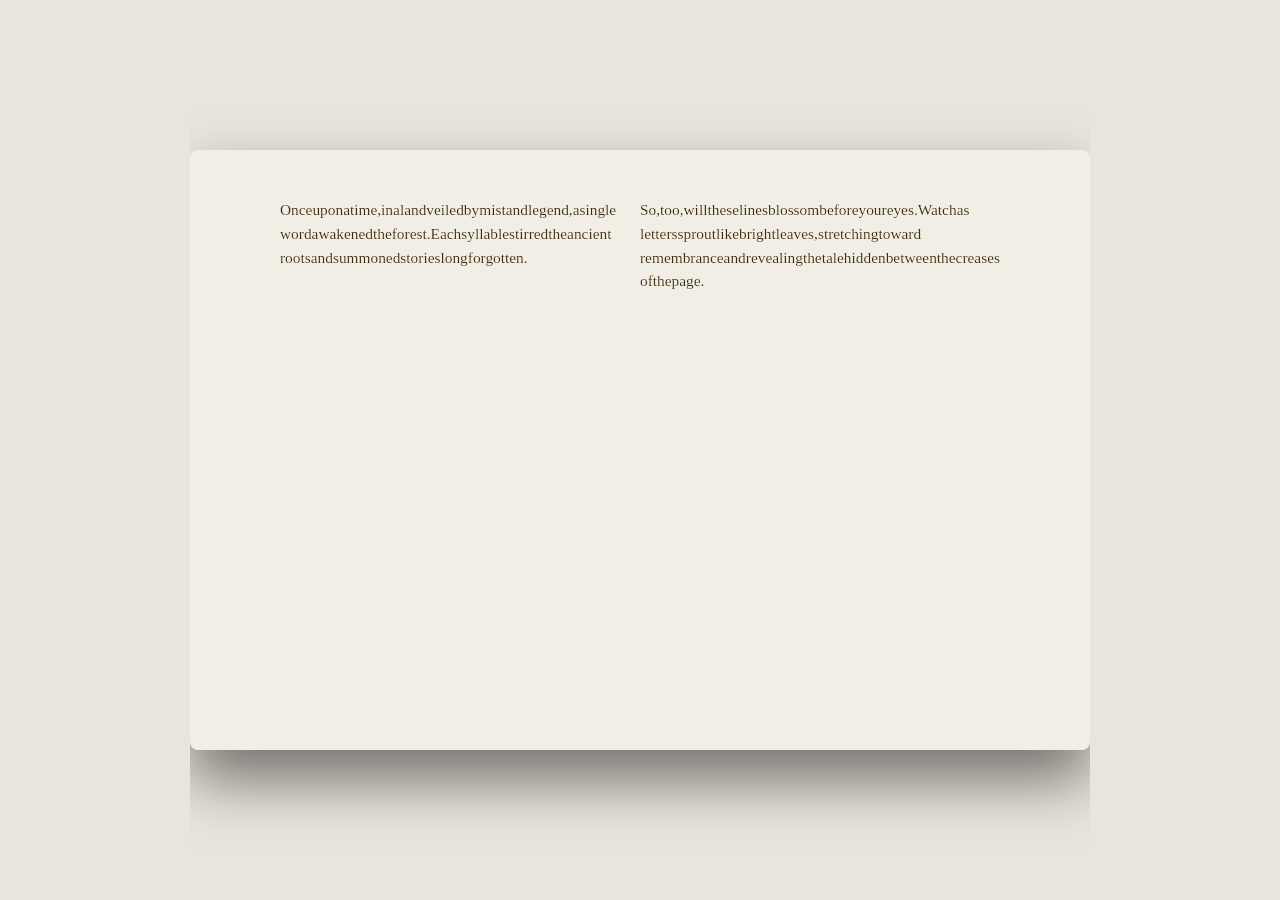
<file: images/t/book_word_bloom.html>
<!DOCTYPE html>
<html lang="en">

<head>
  <meta charset="UTF-8">
  <meta name="viewport" content="width=device-width, initial-scale=1.0" />
  <title>Word‑Bloom Book Animation</title>
  <style>
    :root {
      --book-width: min(90vw, 900px);
      --book-ratio: 3/2;
      /* width / height */
      --bg: url("https://images.unsplash.com/photo-1455390582262-044cdead277a?auto=format&fit=crop&w=1200&q=80");
    }

    /* ---- LAYOUT ---- */
    html,
    body {
      height: 100%;
      margin: 0;
      display: flex;
      align-items: center;
      justify-content: center;
      background: #e9e5dc;
      font-family: "Georgia", "Times New Roman", serif;
      overflow: hidden;
    }

    .book {
      width: var(--book-width);
      aspect-ratio: var(--book-ratio);
      position: relative;
      background-image: var(--bg);
      background-size: cover;
      background-position: center;
      box-shadow: 0 30px 60px rgba(0, 0, 0, .5);
      border-radius: 8px;
      overflow: hidden;
    }

    /* dim/texture overlay to blend text with page */
    .book::after {
      content: "";
      position: absolute;
      inset: 0;
      background: rgba(245, 240, 225, .4);
      mix-blend-mode: overlay;
      pointer-events: none;
    }

    .pages {
      display: grid;
      grid-template-columns: 1fr 1fr;
      position: absolute;
      inset: 8% 10%;
      /* leave margins */
    }

    .page-text {
      position: relative;
      color: #2b210d;
      font-size: clamp(14px, 1.2vw, 22px);
      line-height: 1.55;
    }

    .page-text span {
      opacity: 0;
      display: inline-block;
      transform-origin: center bottom;
      animation: wordBloom 1.8s ease-out forwards;
    }

    /* ---- KEYFRAME for each word ---- */
    @keyframes wordBloom {
      0% {
        opacity: 0;
        transform: translateY(18px) scale(.8) rotate(2deg);
      }

      60% {
        opacity: 1;
        transform: translateY(-4px) scale(1.05) rotate(0deg);
      }

      100% {
        opacity: 1;
        transform: translateY(0) scale(1);
      }
    }
  </style>
</head>

<body>
  <div class="book">
    <div class="pages">
      <div class="page-text" id="leftPage"></div>
      <div class="page-text" id="rightPage"></div>
    </div>
  </div>

  <script>
    /* --------------- CONFIG --------------- */
    const textLeft = `Once upon a time, in a land veiled by mist and legend, a single word awakened the forest. Each syllable stirred the ancient roots and summoned stories long forgotten.`;
    const textRight = `So, too, will these lines blossom before your eyes. Watch as letters sprout like bright leaves, stretching toward remembrance and revealing the tale hidden between the creases of the page.`;

    /* Helper to explode words into span elements with staggered animation */
    function populate(pageEl, txt, startDelay = 0) {
      const words = txt.split(/\s+/);
      words.forEach((w, i) => {
        const span = document.createElement('span');
        span.textContent = w + (i === words.length - 1 ? '' : ' ');
        span.style.animationDelay = `${startDelay + i * 0.15}s`; // 150ms stagger
        pageEl.appendChild(span);
      });
    }

    populate(document.getElementById('leftPage'), textLeft, 0.3); // small pre-delay
    populate(document.getElementById('rightPage'), textRight, 1.8); // start after first page blooms
  </script>
</body>

</html>
</file>
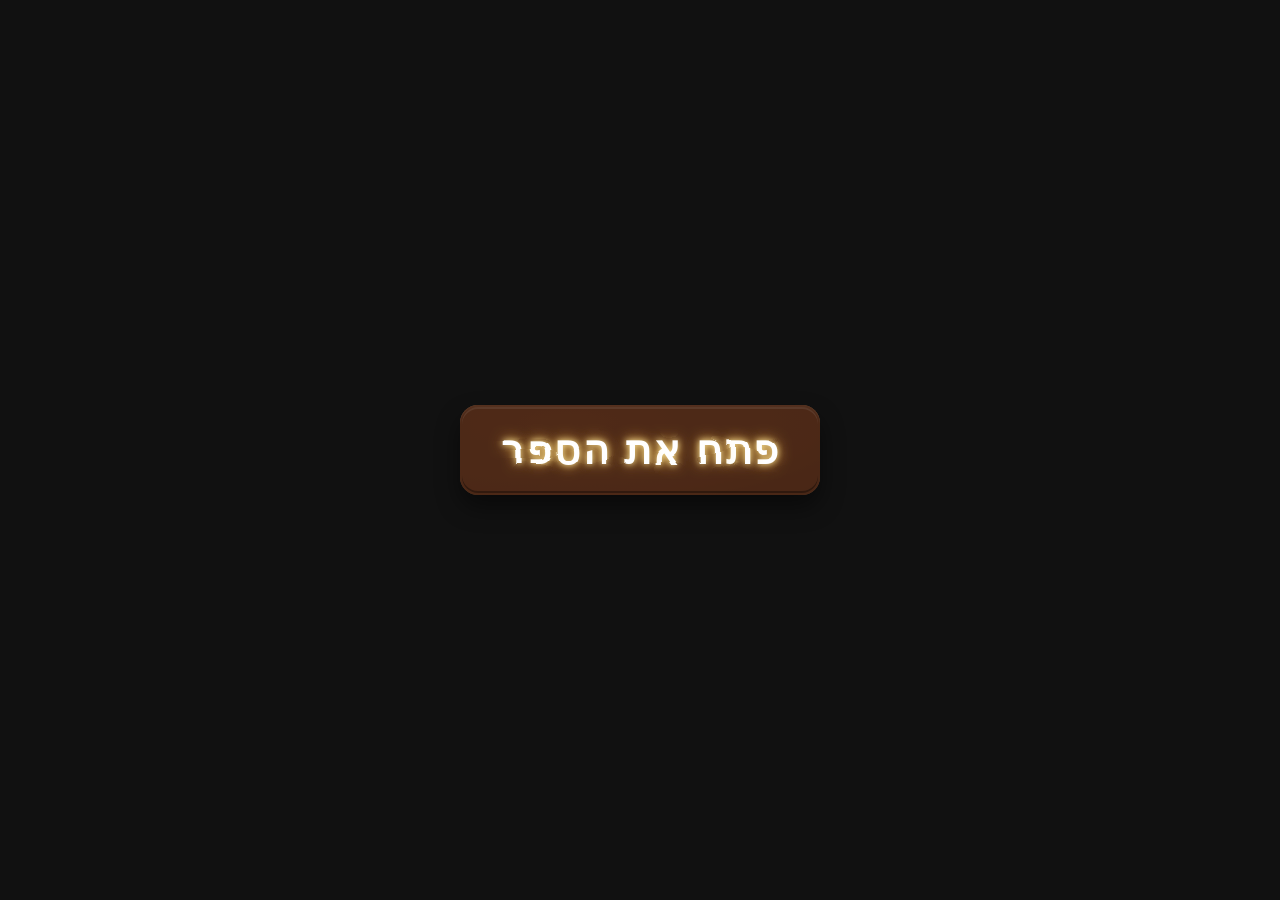
<file: images/t/Flames.html>
<!doctype html>
<html lang="he" dir="rtl">

<head>
    <meta charset="utf-8" />
    <meta name="viewport" content="width=device-width,initial-scale=1" />
    <title>כפתור – פתח את הספר</title>
    <style>
        :root {
            --btn-brown: #6e4329;
            --glow1: #ffea9e;
            --glow2: #ffc14d;
        }

        html,
        body {
            height: 100%;
            margin: 0;
            background: #111;
            display: grid;
            place-items: center;
            font-family: "Heebo", system-ui, -apple-system, Segoe UI, Roboto, Arial, sans-serif;
        }

        /* --- Button --- */
        .fire-btn {
            position: relative;
            padding: 22px 40px;
            border: none;
            border-radius: 18px;
            color: #fff;
            font-size: clamp(24px, 4vw, 40px);
            letter-spacing: .5px;
            background: var(--btn-brown);
            cursor: pointer;
            isolation: isolate;
            box-shadow:
                inset 0 2px 0 0 rgba(255, 255, 255, .06),
                0 12px 24px rgba(0, 0, 0, .45);
            transition: transform .15s ease;
        }

        .fire-btn:active {
            transform: translateY(1px) scale(.99);
        }

        /* Leather texture overlay */
        .fire-btn::before {
            content: "";
            position: absolute;
            inset: 0;
            border-radius: inherit;
            mix-blend-mode: multiply;
            opacity: .55;
            background:
                radial-gradient(120% 140% at 30% 20%, #7b4c31 0%, #6e4329 55%, #55301f 100%);
            z-index: -1;
        }

        .fire-btn::after {
            content: "";
            position: absolute;
            inset: 2px;
            border-radius: 16px;
            box-shadow:
                inset 0 2px 0 rgba(255, 255, 255, .08),
                inset 0 -2px 0 rgba(0, 0, 0, .35);
            pointer-events: none;
        }

        .text {
            display: inline-block;
            position: relative;
            filter: url(#heat-warp);
        }

        .char {
            position: relative;
            display: inline-block;
            padding-inline: 1px;
            text-shadow:
                0 0 6px var(--glow1),
                0 0 14px var(--glow2);
            animation: glowFlicker 1.6s infinite steps(2, end);
        }

        .char:nth-child(odd) {
            animation-duration: 1.3s;
        }

        @keyframes glowFlicker {

            0%,
            100% {
                text-shadow:
                    0 0 4px var(--glow1),
                    0 0 10px var(--glow2),
                    0 0 16px #ff7e2b;
            }

            50% {
                text-shadow:
                    0 0 8px var(--glow1),
                    0 0 18px var(--glow2),
                    0 0 28px #ff9b3b;
            }
        }

        .fire-btn:hover {
            box-shadow:
                inset 0 2px 0 rgba(255, 255, 255, .06),
                0 16px 30px rgba(0, 0, 0, .55);
        }

        .fire-btn,
        .char {
            color: #fff;
            font-weight: 700;
        }
    </style>
</head>

<body>

    <button class="fire-btn" aria-label="פתח את הספר">
        <span class="text" id="fireText">פתח את הספר</span>
    </button>

    <!-- SVG filters for heat shimmer -->
    <svg width="0" height="0" style="position:absolute">
        <defs>
            <filter id="heat-warp">
                <feTurbulence type="fractalNoise" baseFrequency="0.012 0.045" numOctaves="2" seed="9">
                    <animate attributeName="baseFrequency" dur="6s" values="0.012 0.04; 0.02 0.06; 0.012 0.04"
                        repeatCount="indefinite" />
                </feTurbulence>
                <feDisplacementMap in="SourceGraphic" scale="4" xChannelSelector="R" yChannelSelector="G" />
            </filter>
        </defs>
    </svg>

    <script>
        // Split text into spans
        const node = document.getElementById('fireText');
        const chars = [...node.textContent];
        node.innerHTML = chars.map(c => `<span class="char">${c === ' ' ? '&nbsp;' : c}</span>`).join('');
    </script>

</body>

</html>
</file>
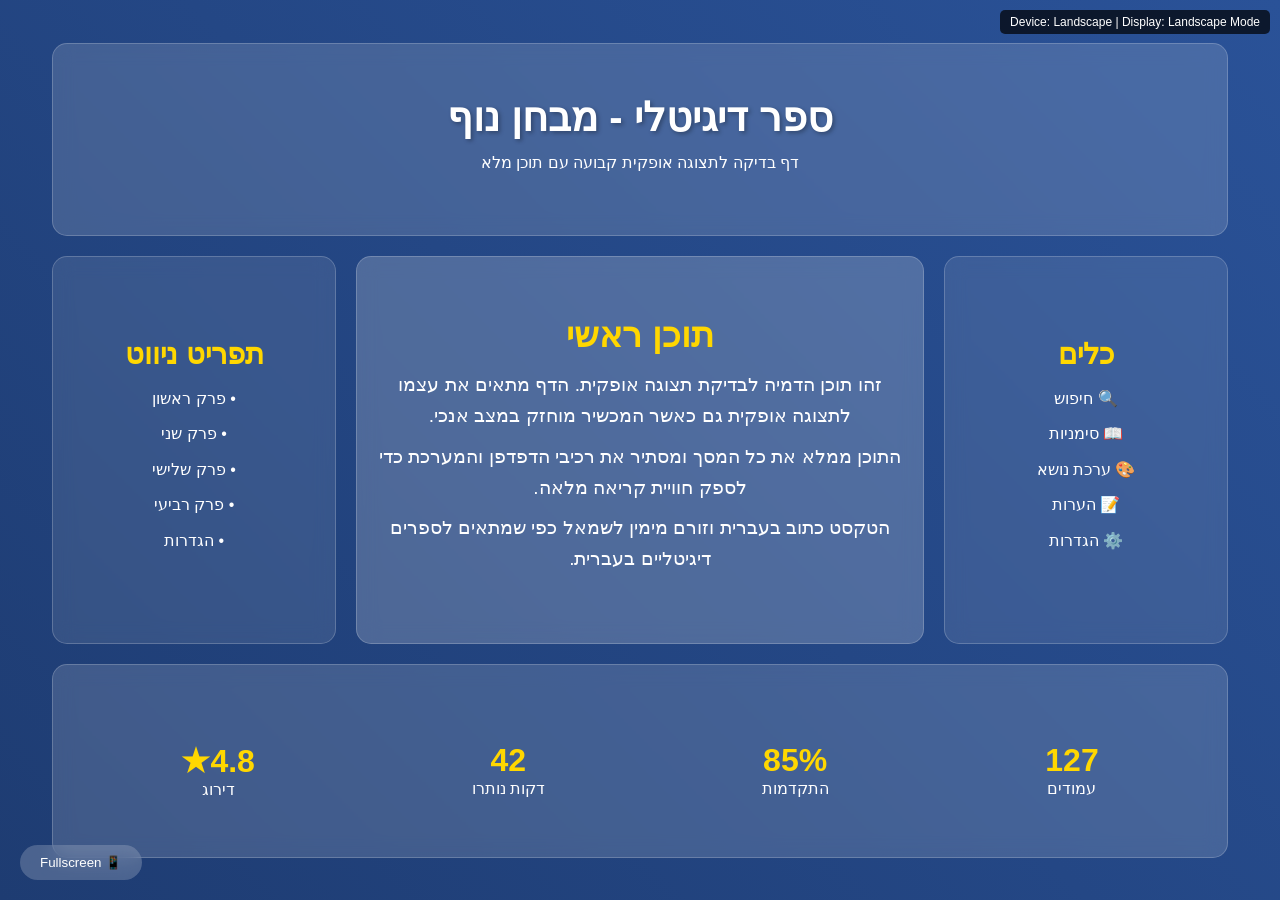
<file: images/t/Responsive1.html>
<!DOCTYPE html>
<html lang="he" dir="rtl">

<head>
    <meta charset="UTF-8">
    <meta name="viewport" content="width=device-width, initial-scale=1.0, user-scalable=no">
    <title>Responsive Landscape Test</title>
    <style>
        * {
            margin: 0;
            padding: 0;
            box-sizing: border-box;
        }

        html,
        body {
            height: 100vh;
            width: 100vw;
            overflow: hidden;
            font-family: 'Arial', sans-serif;
            background: linear-gradient(135deg, #667eea 0%, #764ba2 100%);
        }

        /* Force landscape orientation */
        .landscape-container {
            position: fixed;
            top: 0;
            left: 0;
            width: 100vw;
            height: 100vh;
            transform-origin: center center;
            display: flex;
            align-items: center;
            justify-content: center;
            background: linear-gradient(45deg, #1e3c72, #2a5298);
        }

        /* Detect portrait mode and rotate content */
        @media screen and (orientation: portrait) {
            .landscape-container {
                transform: rotate(90deg);
                width: 100vh;
                height: 100vw;
                top: 50%;
                left: 50%;
                margin-top: -50vw;
                margin-left: -50vh;
            }
        }

        .content-grid {
            display: grid;
            grid-template-columns: 1fr 2fr 1fr;
            grid-template-rows: 1fr 2fr 1fr;
            gap: 20px;
            width: 95%;
            height: 95%;
            padding: 20px;
        }

        .content-card {
            background: rgba(255, 255, 255, 0.1);
            backdrop-filter: blur(10px);
            border-radius: 15px;
            padding: 20px;
            border: 1px solid rgba(255, 255, 255, 0.2);
            display: flex;
            flex-direction: column;
            justify-content: center;
            align-items: center;
            text-align: center;
            color: white;
            transition: transform 0.3s ease;
        }

        .content-card:hover {
            transform: scale(1.05);
        }

        .header-card {
            grid-column: 1 / -1;
            background: rgba(255, 255, 255, 0.15);
        }

        .main-content {
            grid-column: 2;
            grid-row: 2;
            background: rgba(255, 255, 255, 0.2);
            font-size: 1.2em;
        }

        .sidebar-right {
            grid-column: 3;
            grid-row: 2;
        }

        .sidebar-left {
            grid-column: 1;
            grid-row: 2;
        }

        .footer-card {
            grid-column: 1 / -1;
            grid-row: 3;
            background: rgba(255, 255, 255, 0.15);
        }

        h1 {
            font-size: 2.5em;
            margin-bottom: 10px;
            text-shadow: 2px 2px 4px rgba(0, 0, 0, 0.3);
        }

        h2 {
            font-size: 1.8em;
            margin-bottom: 15px;
            color: #ffd700;
        }

        p {
            line-height: 1.6;
            margin-bottom: 10px;
        }

        .stats {
            display: flex;
            justify-content: space-around;
            width: 100%;
            margin-top: 20px;
        }

        .stat-item {
            text-align: center;
        }

        .stat-number {
            font-size: 2em;
            font-weight: bold;
            color: #ffd700;
        }

        .orientation-indicator {
            position: fixed;
            top: 10px;
            right: 10px;
            background: rgba(0, 0, 0, 0.7);
            color: white;
            padding: 5px 10px;
            border-radius: 5px;
            font-size: 12px;
            z-index: 1000;
        }

        /* Hide scrollbars */
        ::-webkit-scrollbar {
            display: none;
        }

        /* Fullscreen styles */
        .fullscreen-btn {
            position: fixed;
            bottom: 20px;
            left: 20px;
            background: rgba(255, 255, 255, 0.2);
            border: none;
            color: white;
            padding: 10px 20px;
            border-radius: 25px;
            cursor: pointer;
            backdrop-filter: blur(10px);
            z-index: 1000;
        }
    </style>
</head>

<body>
    <div class="orientation-indicator" id="orientationIndicator">
        Landscape Mode Active | Motion: Ready
    </div>

    <button class="fullscreen-btn" onclick="toggleFullscreen()">
        📱 Fullscreen
    </button>

    <div class="landscape-container">
        <div class="content-grid">
            <div class="content-card header-card">
                <h1>ספר דיגיטלי - מבחן נוף</h1>
                <p>דף בדיקה לתצוגה אופקית קבועה עם תוכן מלא</p>
            </div>

            <div class="content-card sidebar-right">
                <h2>תפריט ניווט</h2>
                <p>• פרק ראשון</p>
                <p>• פרק שני</p>
                <p>• פרק שלישי</p>
                <p>• פרק רביעי</p>
                <p>• הגדרות</p>
            </div>

            <div class="content-card main-content">
                <h2>תוכן ראשי</h2>
                <p>זהו תוכן הדמיה לבדיקת תצוגה אופקית. הדף מתאים את עצמו לתצוגה אופקית גם כאשר המכשיר מוחזק במצב אנכי.
                </p>
                <p>התוכן ממלא את כל המסך ומסתיר את רכיבי הדפדפן והמערכת כדי לספק חוויית קריאה מלאה.</p>
                <p>הטקסט כתוב בעברית וזורם מימין לשמאל כפי שמתאים לספרים דיגיטליים בעברית.</p>
            </div>

            <div class="content-card sidebar-left">
                <h2>כלים</h2>
                <p>🔍 חיפוש</p>
                <p>📖 סימניות</p>
                <p>🎨 ערכת נושא</p>
                <p>📝 הערות</p>
                <p>⚙️ הגדרות</p>
            </div>

            <div class="content-card footer-card">
                <div class="stats">
                    <div class="stat-item">
                        <div class="stat-number">127</div>
                        <div>עמודים</div>
                    </div>
                    <div class="stat-item">
                        <div class="stat-number">85%</div>
                        <div>התקדמות</div>
                    </div>
                    <div class="stat-item">
                        <div class="stat-number">42</div>
                        <div>דקות נותרו</div>
                    </div>
                    <div class="stat-item">
                        <div class="stat-number">4.8★</div>
                        <div>דירוג</div>
                    </div>
                </div>
            </div>
        </div>
    </div>

    <script>
        // Update orientation indicator
        function updateOrientation() {
            const indicator = document.getElementById('orientationIndicator');
            const actualOrientation = window.innerHeight > window.innerWidth ? 'Portrait' : 'Landscape';
            indicator.textContent = `Device: ${actualOrientation} | Display: Landscape Mode`;
        }

        // Fullscreen functionality
        function toggleFullscreen() {
            if (!document.fullscreenElement) {
                document.documentElement.requestFullscreen().catch(err => {
                    console.log('Fullscreen not supported:', err);
                });
            } else {
                document.exitFullscreen();
            }
        }

        // Hide address bar on mobile
        function hideAddressBar() {
            setTimeout(() => {
                window.scrollTo(0, 1);
            }, 100);
        }

        // Prevent zoom and scrolling
        document.addEventListener('touchmove', function (e) {
            e.preventDefault();
        }, { passive: false });

        document.addEventListener('gesturestart', function (e) {
            e.preventDefault();
        });

        // Auto fullscreen on load with multiple attempts
        function autoFullscreen() {
            if (!document.fullscreenElement) {
                // Try immediately
                document.documentElement.requestFullscreen().catch(err => {
                    console.log('Auto fullscreen failed:', err);

                    // Try again after a short delay
                    setTimeout(() => {
                        if (!document.fullscreenElement) {
                            document.documentElement.requestFullscreen().catch(() => {
                                console.log('Delayed fullscreen also failed');
                            });
                        }
                    }, 500);

                    // Fallback for browsers that require user interaction
                    document.addEventListener('click', toggleFullscreen, { once: true });
                    document.addEventListener('touchstart', toggleFullscreen, { once: true });
                });
            }
        }

        // Force fullscreen on any landscape detection
        function checkAndForceFullscreen() {
            if (window.innerWidth > window.innerHeight && !document.fullscreenElement) {
                document.documentElement.requestFullscreen().catch(() => { });
            }
        }

        // Accelerometer-based fullscreen trigger
        let motionTriggered = false;
        let lastAcceleration = { x: 0, y: 0, z: 0 };

        function setupMotionDetection() {
            // Request permission for iOS 13+
            if (typeof DeviceMotionEvent !== 'undefined' && typeof DeviceMotionEvent.requestPermission === 'function') {
                DeviceMotionEvent.requestPermission().then(response => {
                    if (response === 'granted') {
                        startMotionListening();
                    }
                }).catch(console.error);
            } else {
                // For other browsers, start listening immediately
                startMotionListening();
            }
        }

        function startMotionListening() {
            window.addEventListener('devicemotion', handleMotion, { passive: true });
        }

        function handleMotion(event) {
            if (motionTriggered || document.fullscreenElement) return;

            const acceleration = event.accelerationIncludingGravity || event.acceleration;
            if (!acceleration) return;

            const { x, y, z } = acceleration;

            // Calculate motion delta (any slight movement)
            const deltaX = Math.abs(x - lastAcceleration.x);
            const deltaY = Math.abs(y - lastAcceleration.y);
            const deltaZ = Math.abs(z - lastAcceleration.z);

            // Very sensitive threshold - even tiny movements
            const motionThreshold = 0.1;

            if (deltaX > motionThreshold || deltaY > motionThreshold || deltaZ > motionThreshold) {
                console.log('Motion detected, attempting fullscreen');
                motionTriggered = true;

                document.documentElement.requestFullscreen().catch(err => {
                    console.log('Motion-triggered fullscreen failed:', err);
                    // Reset flag to try again later
                    setTimeout(() => { motionTriggered = false; }, 2000);
                });
            }

            lastAcceleration = { x, y, z };
        }

        // Alternative: Use device orientation changes as motion
        function setupOrientationMotion() {
            let lastOrientation = { alpha: 0, beta: 0, gamma: 0 };

            window.addEventListener('deviceorientation', (event) => {
                if (motionTriggered || document.fullscreenElement) return;

                const { alpha, beta, gamma } = event;

                // Detect any orientation change
                const deltaAlpha = Math.abs(alpha - lastOrientation.alpha);
                const deltaBeta = Math.abs(beta - lastOrientation.beta);
                const deltaGamma = Math.abs(gamma - lastOrientation.gamma);

                if (deltaAlpha > 1 || deltaBeta > 1 || deltaGamma > 1) {
                    console.log('Orientation motion detected');
                    motionTriggered = true;

                    document.documentElement.requestFullscreen().catch(err => {
                        console.log('Orientation-triggered fullscreen failed:', err);
                        setTimeout(() => { motionTriggered = false; }, 2000);
                    });
                }

                lastOrientation = { alpha, beta, gamma };
            }, { passive: true });
        }

        // Initialize with aggressive fullscreen attempts
        window.addEventListener('load', () => {
            updateOrientation();
            hideAddressBar();
            autoFullscreen();

            // Setup motion detection for fullscreen
            setupMotionDetection();
            setupOrientationMotion();

            // Additional fullscreen attempts
            setTimeout(checkAndForceFullscreen, 1000);
            setTimeout(checkAndForceFullscreen, 2000);
        });

        window.addEventListener('orientationchange', () => {
            setTimeout(() => {
                updateOrientation();
                hideAddressBar();
                // Trigger fullscreen when rotating to landscape
                if (window.innerWidth > window.innerHeight && !document.fullscreenElement) {
                    document.documentElement.requestFullscreen().catch(err => {
                        console.log('Orientation fullscreen failed:', err);
                    });
                }
            }, 100);
        });

        window.addEventListener('resize', () => {
            updateOrientation();
            checkAndForceFullscreen();
        });

        // Backup fullscreen trigger for mobile browsers that block auto-fullscreen
        document.addEventListener('touchstart', function () {
            if (!document.fullscreenElement) {
                document.documentElement.requestFullscreen().catch(() => { });
            }
        }, { once: true });

        // Also try fullscreen on any user interaction
        document.addEventListener('click', function () {
            if (!document.fullscreenElement) {
                document.documentElement.requestFullscreen().catch(() => { });
            }
        }, { once: true });
    </script>
</body>

</html>
</file>
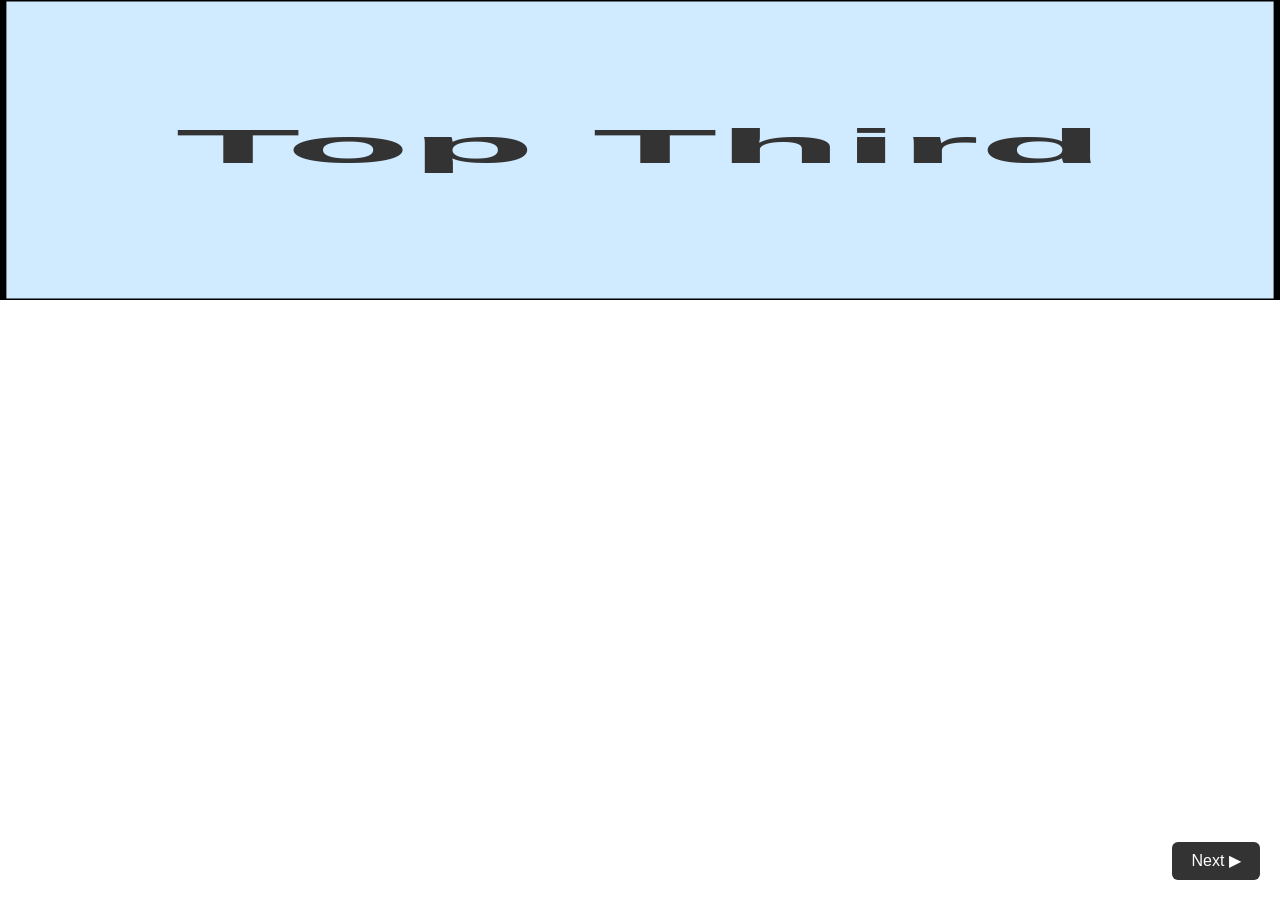
<file: images/t/Responsive2.html>
<!DOCTYPE html>
<html lang="en">
<head>
  <meta charset="UTF-8" />
  <meta name="viewport" content="width=device-width, initial-scale=1.0" />
  <title>Responsive SVG Squares Demo</title>
  <style>
    /* Reset & layout */
    html, body {
      margin: 0;
      padding: 0;
      height: 100%;
      width: 100%;
      overflow: hidden;
      font-family: Arial, Helvetica, sans-serif;
    }

    /* Base styling for all squares (hidden until active) */
    .square {
      position: absolute;
      left: 0;
      width: 100vw;
      display: none; /* toggled via JS */
    }

    /* Position & color each 1/3‑height band */
    #top_third    { top: 0;          height: 33.333vh; background-color: #d0eaff; }
    #middle_third { top: 33.333vh;   height: 33.333vh; background-color: #dfffe0; }
    #bottom_third { top: 66.666vh;   height: 33.333vh; background-color: #fff2cc; }
    #full         { top: 0;          height: 100vh;    background-color: #f9d0ff; }

    /* SVG layout — fill container & scale text */
    svg {
      width: 100%;
      height: 100%;
    }
    svg text {
      fill: #333;
      dominant-baseline: middle;
      text-anchor: middle;
      font-size: 10; /* scaled by viewBox */
      font-weight: bold;
    }

    /* Next button styling */
    #nextBtn {
      position: fixed;
      bottom: 20px;
      right: 20px;
      padding: 0.6rem 1.2rem;
      border: none;
      border-radius: 6px;
      background-color: #333;
      color: #fff;
      font-size: 1rem;
      cursor: pointer;
      z-index: 100;
    }
  </style>
</head>
<body>
  <!-- SVG Squares -->
  <div id="top_third" class="square">
    <svg viewBox="0 0 100 100" preserveAspectRatio="none">
      <rect width="100" height="100" fill="transparent" stroke="black" stroke-width="1" />
      <text x="50" y="50">Top Third</text>
    </svg>
  </div>

  <div id="middle_third" class="square">
    <svg viewBox="0 0 100 100" preserveAspectRatio="none">
      <rect width="100" height="100" fill="transparent" stroke="black" stroke-width="1" />
      <text x="50" y="50">Middle Third</text>
    </svg>
  </div>

  <div id="bottom_third" class="square">
    <svg viewBox="0 0 100 100" preserveAspectRatio="none">
      <rect width="100" height="100" fill="transparent" stroke="black" stroke-width="1" />
      <text x="50" y="50">Bottom Third</text>
    </svg>
  </div>

  <div id="full" class="square">
    <svg viewBox="0 0 100 100" preserveAspectRatio="none">
      <rect width="100" height="100" fill="transparent" stroke="black" stroke-width="1" />
      <text x="50" y="50">Full</text>
    </svg>
  </div>

  <!-- Next Button -->
  <button id="nextBtn" aria-label="Show next square">Next ▶</button>

  <script>
    (function() {
      const squareIds = ["top_third", "middle_third", "bottom_third", "full"];
      let current = 0;

      function showSquare(index) {
        squareIds.forEach((id, i) => {
          const el = document.getElementById(id);
          el.style.display = i === index ? "block" : "none";
        });
      }

      // Initial render
      showSquare(current);

      document.getElementById("nextBtn").addEventListener("click", () => {
        current = (current + 1) % squareIds.length;
        showSquare(current);
      });
    })();
  </script>
</body>
</html>
</file>
